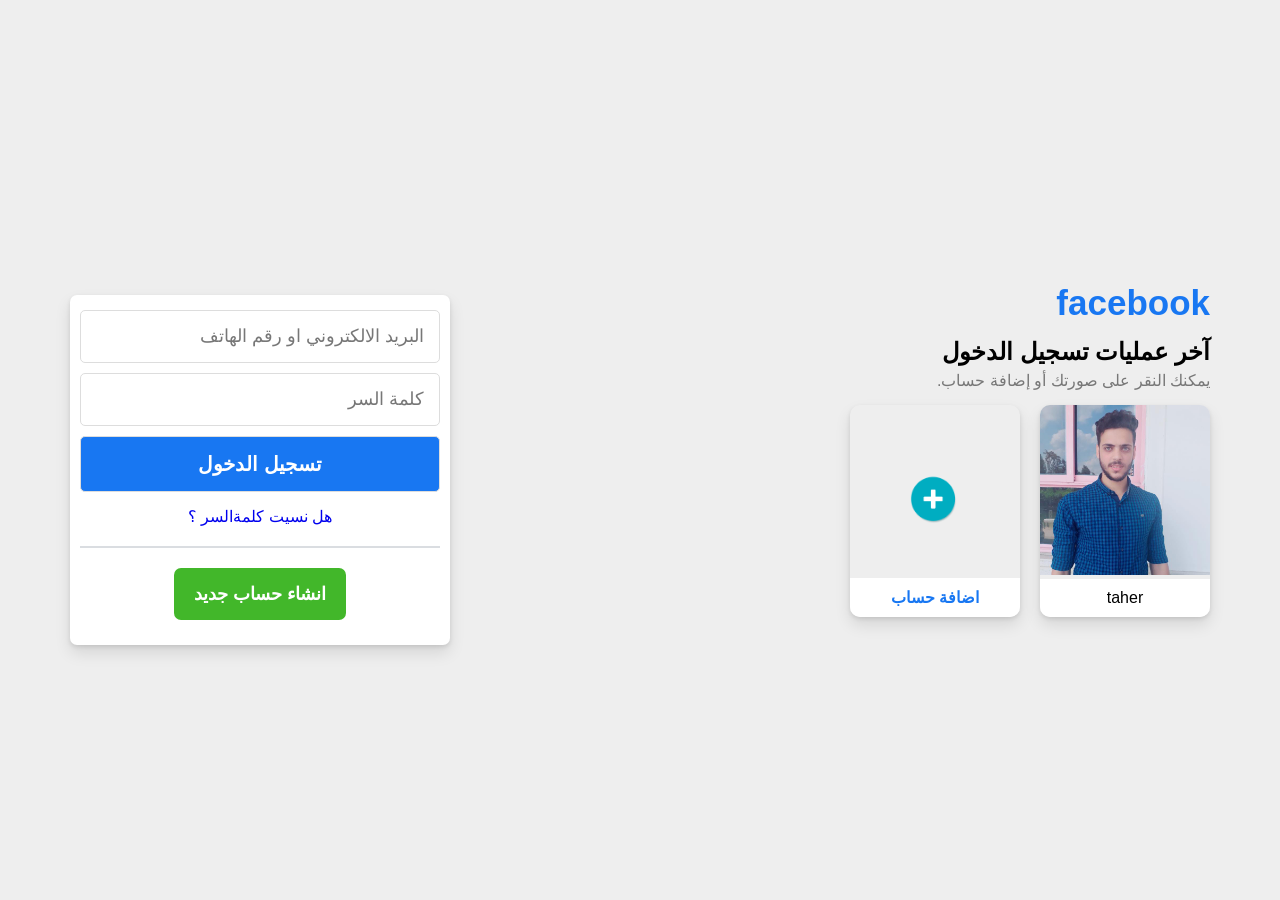
<file: index.html>
<!DOCTYPE html>
<html lang="en">
<head>
  <meta charset="UTF-8">
  <meta http-equiv="X-UA-Compatible" content="IE=edge">
  <meta name="viewport" content="width=device-width, initial-scale=1.0">
  <title>Login</title>
  <link rel="icon" href="https://static.xx.fbcdn.net/rsrc.php/yD/r/d4ZIVX-5C-b.ico">
  <link rel="stylesheet" href="https://cdnjs.cloudflare.com/ajax/libs/font-awesome/6.1.1/css/all.min.css" integrity="sha512-KfkfwYDsLkIlwQp6LFnl8zNdLGxu9YAA1QvwINks4PhcElQSvqcyVLLD9aMhXd13uQjoXtEKNosOWaZqXgel0g==" crossorigin="anonymous" referrerpolicy="no-referrer" />
  <link rel="stylesheet" href="css/login.css">
</head>
<body>
  <div class="container">
    <section class="content">
      <div class="info">
        <h1>facebook</h1>
        <div class="desc">
          <h2>آخر عمليات تسجيل الدخول</h2>
          <p>يمكنك النقر على صورتك أو إضافة حساب.</p>
        </div>
        <div class="persons">
          <div class="box">
            <img class="profile" src="images/pic2.jpg" alt="">
            <div class="title">
              taher
            </div>
          </div>
          <div class="box">
            <img class="plus" src="images/material-icon-2155448_960_720.webp" alt="">
            <div class="title add">
              <a class="" href="#">اضافة حساب</a>
            </div>
          </div>
        </div>
      </div>

      <section class="form-login">
      <form novalidate id="form" action="facebook.html">
        <div class="email-adderss">
          <input id="email" type="email" placeholder="البريد الالكتروني او رقم الهاتف">
        </div>
        <div class="pass">
          <input id="password" type="password" title="كلمه السر يجب ان تحتوي علي اكثر من 6 احرف" placeholder="كلمة السر">
          <label for="show"><i class="fa-solid fa-eye show-pass"></i></label>
          <input type="checkbox" id="show">
        </div>
        <input type="submit" value="تسجيل الدخول">
        <a href="#">هل نسيت كلمةالسر ؟</a>
        <hr>
        <a class="register" href="register.html">انشاء حساب جديد</a>
      </form>
    </section>
    </section>
    
  </div>
  <script src="js/login.js"></script>
</body>
</html>
</file>
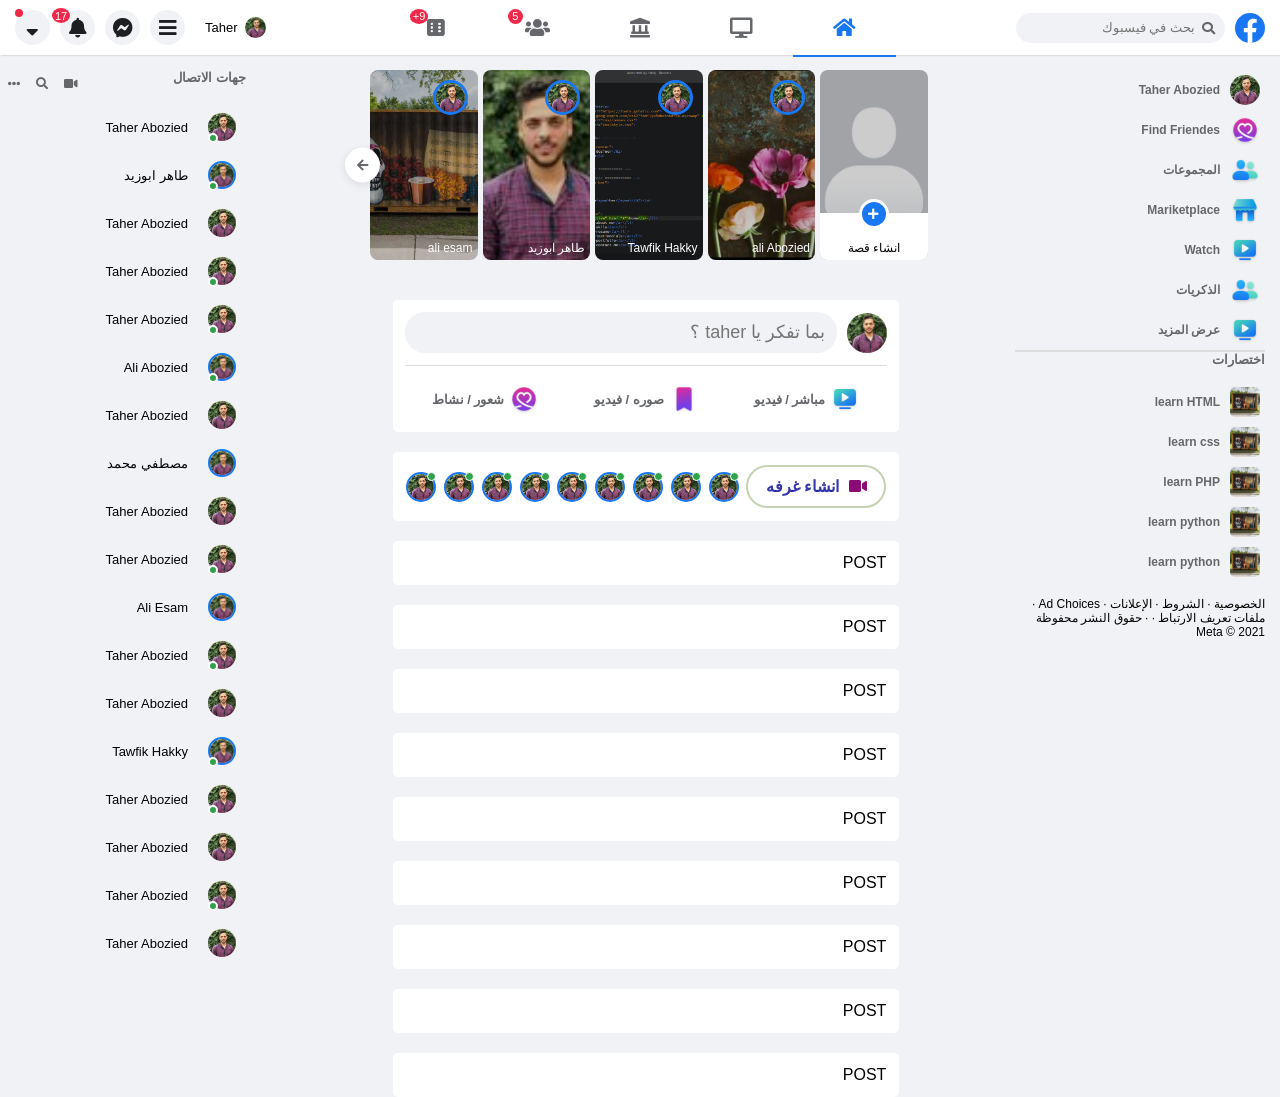
<file: facebook.html>
<!DOCTYPE html>
<html lang="ar">
  <head>
    <meta charset="UTF-8" />
    <meta http-equiv="X-UA-Compatible" content="IE=edge" />
    <meta name="viewport" content="width=device-width, initial-scale=1.0" />
    <title>Facebook</title>
  <link rel="icon" href="https://static.xx.fbcdn.net/rsrc.php/yD/r/d4ZIVX-5C-b.ico">
    <link rel="stylesheet" href="css/all.min.css" />
    <link rel="stylesheet" href="css/facebook.css" />
  </head>
  <body>
    <!-- ============ Start Navbar =========== -->
    <nav>
      <!-- navbar right -->
      <div class="navbar-right">
        <img src="images/logo.svg" alt="logo" />
        <div class="input">
          <input type="text" placeholder="بحث في فيسبوك" /><i
            class="fas fa-search"
          ></i>
        </div>
      </div>
      <!-- navbar center -->

      <div class="navbar-center">
        <ul class="icon-center">
          <li>
            <i class="active fas fa-home"></i>
            <span class="bottom">الصفحة الرئيسية</span>
          </li>
          <li>
            <i class="fas fa-desktop"></i><span class="bottom">wach</span>
          </li>
          <li>
            <i class="fas fa-landmark"></i>
            <span class="bottom">marketplace</span>
          </li>
          <li>
            <i class="fas fa-users"></i><span class="bottom">المجموعات</span>
            <span class="noti-top">5</span>
          </li>
          <li>
            <i class="fas fa-dice-six"></i><span class="bottom">الالعاب</span>
            <span class="noti-top">9+</span>
          </li>
        </ul>
      </div>
      <!-- navbar left -->
      
      <div class="navbar-left">
        <div class="profile">
          <img src="images/profile.jpg" alt="" />
          <span>Taher</span>
        </div>

        <ul class="icon-left">
          <li>
            <i class="fas fa-bars"></i><span class="bottom">القائمة</span>
          </li>
          <li>
            <i class="fab fa-facebook-messenger"></i>
            <span class="bottom">messenger</span>
          </li>
          <li>
            <i class="fas fa-bell"></i><span class="bottom">الاشعارات</span>
            <span class="top-left">17</span>
          </li>
          <li>
            <i class="fas fa-sort-down"></i><span class="bottom">الحساب</span>
            <span class="top-left dwon"></span>
          </li>
        </ul>
      </div>
    </nav>
    <!-- ============ End Navbar =========== -->
    <!-- =========== Start Layout ============ -->
    <section class="layout">
      <!-- =========== right ================= -->

      <div class="right">
        <div class="see-last">
          <a href="#"> <img src="images/profile.jpg" alt="">taher abozied</a>
          <a href="#"> <img src="images/icon1.png" alt="">find friendes</a>
          <a href="#"> <img src="images/icon2.png" alt="">المجموعات</a>
          <a href="#"> <img src="images/icon5.png" alt="">mariketplace</a>
          <a href="#"> <img src="images/icon6.png" alt="">watch</a>
          <a href="#"> <img src="images/icon2.png" alt="">الذكريات</a>
          <a href="#"> <img src="images/icon6.png" alt="">عرض المزيد</a>
        </div>
        <div class="short-cut">
          <div class="label">
            <h3>اختصارات</h3>
            <a href="#">تعديل</a>
          </div>
          <div class="short-cut-faut">
            <a href="#"><img src="./images/story2.jpg" alt=""> learn HTML</a>
            <a href="#"><img src="./images/story2.jpg" alt=""> learn css</a>
            <a href="#"><img src="./images/story2.jpg" alt=""> learn PHP</a>
            <a href="#"><img src="./images/story2.jpg" alt=""> learn python</a>
            <a href="#"><img src="./images/story2.jpg" alt=""> learn python</a>
          </div>
          <div class="foot">
            <p>الخصوصية  · الشروط  · الإعلانات  · Ad Choices   · ملفات تعريف الارتباط  ·   · حقوق النشر محفوظة Meta © 2021</p>
          </div>
        </div>
        
      </div>

      <!-- =========== center ================= -->

      <div class="center">
        <div class="story">
          <div class="row">
            <div class="story-item">
              <div class="content">
                <div class="creat">
                  <i class="fas fa-plus"></i>
                  انشاء قصة
                </div>
              </div>
              <img src="images/none.png" alt="" />
            </div>
            <div class="story-item">
              <div class="content">
                <img src="images/profile.jpg" />
                <span>ali Abozied</span>
              </div>
              <img src="images/stroy1.jpg" alt="" />
            </div>
            <div class="story-item">
              <div class="content">
                <img src="images/profile.jpg" />
                <span>Tawfik Hakky</span>
              </div>
              <img src="images/story3.PNG" alt="" />
            </div>
            <div class="story-item">
              <div class="content">
                <img src="images/profile.jpg" />
                <span>طاهر ابوزيد</span>
              </div>
              <img src="images/profile.jpg" alt="" />
            </div>
            <div class="story-item">
              <div class="content">
                <img src="images/profile.jpg" />
                <span>ali esam</span>
              </div>
              <img src="images/story2.jpg" alt="" />
            </div>
            <div class="story-item">
              <div class="content">
                <img src="images/profile.jpg" />
                <span>مصطفي محمد</span>
              </div>
              <img src="images/story.jpg" alt="" />
            </div>
         
            <div class="story-item">
              <div class="content">
                <img src="images/profile.jpg" />
                <span>Taher Abozied</span>
              </div>
              <img src="images/story.jpg" alt="" />
            </div>
          </div>
          <span class="arrow-left">
            <i class="fas fa-arrow-left"></i>
          </span>
        </div>
        <div class="main-content">
          <div class="area">
            <form>
              <img src="./images/profile.jpg" alt="">
                <input type="text" placeholder="بما تفكر يا taher ؟">
              </form>
              <div class="media">
                <a href="#"><img src="./images/icon6.png" alt="">مباشر / فيديو</a>
                <a href="#"><img src="./images/icon3.png" alt="">صوره / فيديو </a>
                <a href="#"><img src="./images/icon1.png" alt="">شعور / نشاط </a>
              </div>
          </div>
          <div class="creat-room">
            <div class="creat">
              <a href="#"><i class="fas fa-video"></i>انشاء غرفه</a>
            </div>
            <div class="avtar">
              <img src="./images/profile.jpg" alt="">
            </div>
            <div class="avtar">
              <img src="./images/profile.jpg" alt="">
            </div>
            <div class="avtar">
              <img src="./images/profile.jpg" alt="">
            </div>
            <div class="avtar">
              <img src="./images/profile.jpg" alt="">
            </div>
            <div class="avtar">
              <img src="./images/profile.jpg" alt="">
            </div>
            <div class="avtar">
              <img src="./images/profile.jpg" alt="">
            </div>
            <div class="avtar">
              <img src="./images/profile.jpg" alt="">
            </div>
            <div class="avtar">
              <img src="./images/profile.jpg" alt="">
            </div>
            <div class="avtar">
              <img src="./images/profile.jpg" alt="">
            </div>
          </div>
          <div class="creat-room">
            POST
          </div>
          <div class="creat-room">
            POST
          </div>
          <div class="creat-room">
            POST
          </div>
          <div class="creat-room">
            POST
          </div>
          <div class="creat-room">
            POST
          </div>
          <div class="creat-room">
            POST
          </div>
          <div class="creat-room">
            POST
          </div>
          <div class="creat-room">
            POST
          </div>
          <div class="creat-room">
            POST
          </div>
        </div>
      </div>

      <!-- =========== left ================= -->

      <div class="left">
        <div class="side-left">
          <!-- =============== row ===================== -->
          <ul class="profile-contact">
            <div class="row">
              <h5 class="contact-title">جهات الاتصال</h5>
              <div class="contact-icon">
                <div class="contact-us">
                  <i class="fas fa-video"></i>
                  <span class="name">غرفة جديد</span>
                </div>
                <div class="contact-us">
                  <i class="fas fa-search"></i>
                  <span class="name two">ابحث بأستخدام الاسام او المجموعة</span>
                </div>
                <div class="contact-us">
                  <i class="fas fa-ellipsis-h"></i>
                  <span class="name">خيارات</span>
                </div>
              </div>
            </div>
            <!-- ================== contact =============== -->

            <li class="active">
              <img src="images/profile.jpg" alt="" />taher Abozied
            </li>
            <li class="active">
              <img class="story" src="images/profile.jpg" alt="" />طاهر ابوزيد
            </li>
            <li><img src="images/profile.jpg" alt="" />taher Abozied</li>
            <li class="active">
              <img src="images/profile.jpg" alt="" />taher Abozied
            </li>
            <li class="active">
              <img src="images/profile.jpg" alt="" />taher Abozied
            </li>
            <li class="active">
              <img class="story" src="images/profile.jpg" alt="" />ali Abozied
            </li>
            <li><img src="images/profile.jpg" alt="" />taher Abozied</li>
            <li>
              <img class="story" src="images/profile.jpg" alt="" />مصطفي محمد
            </li>
            <li><img src="images/profile.jpg" alt="" />taher Abozied</li>
            <li class="active">
              <img src="images/profile.jpg" alt="" />taher Abozied
            </li>
            <li>
              <img class="story" src="images/profile.jpg" alt="" />ali esam
            </li>
            <li class="active">
              <img src="images/profile.jpg" alt="" />taher Abozied
            </li>
            <li><img src="images/profile.jpg" alt="" />taher Abozied</li>
            <li class="active">
              <img class="story" src="images/profile.jpg" alt="" />tawfik hakky
            </li>
            <li class="active">
              <img src="images/profile.jpg" alt="" />taher Abozied
            </li>
            <li><img src="images/profile.jpg" alt="" />taher Abozied</li>
            <li class="active">
              <img src="images/profile.jpg" alt="" />taher Abozied
            </li>
            <li><img src="images/profile.jpg" alt="" />taher Abozied</li>
            <li><img src="images/profile.jpg" alt="" />taher Abozied</li>
            <li class="active">
              <img src="images/profile.jpg" alt="" />taher Abozied
            </li>
            <li><img src="images/profile.jpg" alt="" />taher Abozied</li>
            <li><img src="images/profile.jpg" alt="" />taher Abozied</li>
            <li class="active">
              <img src="images/profile.jpg" alt="" />taher Abozied
            </li>
            <li><img src="images/profile.jpg" alt="" />taher Abozied</li>
            <li><img src="images/profile.jpg" alt="" />taher Abozied</li>
            <li><img src="images/profile.jpg" alt="" />taher Abozied</li>
            <li class="active">
              <img src="images/profile.jpg" alt="" />taher Abozied
            </li>
            <li class="active">
              <img src="images/profile.jpg" alt="" />taher Abozied
            </li>
            <li class="active">
              <img src="images/profile.jpg" alt="" />taher Abozied
            </li>
            <li><img src="images/profile.jpg" alt="" />taher Abozied</li>
            <li><img src="images/profile.jpg" alt="" />taher Abozied</li>
            <li class="active">
              <img src="images/profile.jpg" alt="" />taher Abozied
            </li>
            <li class="active">
              <img src="images/profile.jpg" alt="" />taher Abozied
            </li>
            <li><img src="images/profile.jpg" alt="" />taher Abozied</li>
            <li class="active">
              <img src="images/profile.jpg" alt="" />taher Abozied
            </li>
            <li><img src="images/profile.jpg" alt="" />taher Abozied</li>
            <li><img src="images/profile.jpg" alt="" />taher Abozied</li>
            <li><img src="images/profile.jpg" alt="" />taher Abozied</li>
            <li><img src="images/profile.jpg" alt="" />taher Abozied</li>
            <li class="active">
              <img src="images/profile.jpg" alt="" />taher Abozied
            </li>
            <li class="active">
              <img src="images/profile.jpg" alt="" />taher Abozied
            </li>
            <li class="active">
              <img src="images/profile.jpg" alt="" />taher Abozied
            </li>
            <li><img src="images/profile.jpg" alt="" />taher Abozied</li>
            <li><img src="images/profile.jpg" alt="" />taher Abozied</li>
            <li class="active">
              <img src="images/profile.jpg" alt="" />taher Abozied
            </li>
            <li class="active">
              <img src="images/profile.jpg" alt="" />taher Abozied
            </li>
            <li><img src="images/profile.jpg" alt="" />taher Abozied</li>
            <li class="active">
              <img src="images/profile.jpg" alt="" />taher Abozied
            </li>
            <li><img src="images/profile.jpg" alt="" />taher Abozied</li>
            <li><img src="images/profile.jpg" alt="" />taher Abozied</li>
            <li><img src="images/profile.jpg" alt="" />taher Abozied</li>
            <li><img src="images/profile.jpg" alt="" />taher Abozied</li>
            <li class="active">
              <img src="images/profile.jpg" alt="" />taher Abozied
            </li>
            <li class="active">
              <img src="images/profile.jpg" alt="" />taher Abozied
            </li>
            <li class="active">
              <img src="images/profile.jpg" alt="" />taher Abozied
            </li>
            <li><img src="images/profile.jpg" alt="" />taher Abozied</li>
            <li><img src="images/profile.jpg" alt="" />taher Abozied</li>
            <li class="active">
              <img src="images/profile.jpg" alt="" />taher Abozied
            </li>
            <li class="active">
              <img src="images/profile.jpg" alt="" />taher Abozied
            </li>
            <li><img src="images/profile.jpg" alt="" />taher Abozied</li>
            <li class="active">
              <img src="images/profile.jpg" alt="" />taher Abozied
            </li>
            <li><img src="images/profile.jpg" alt="" />taher Abozied</li>
            <li><img src="images/profile.jpg" alt="" />taher Abozied</li>
          </ul>
        </div>
      </div>
    </section>
    <!-- =========== End Layout ============ -->
  </body>
</html>
</file>
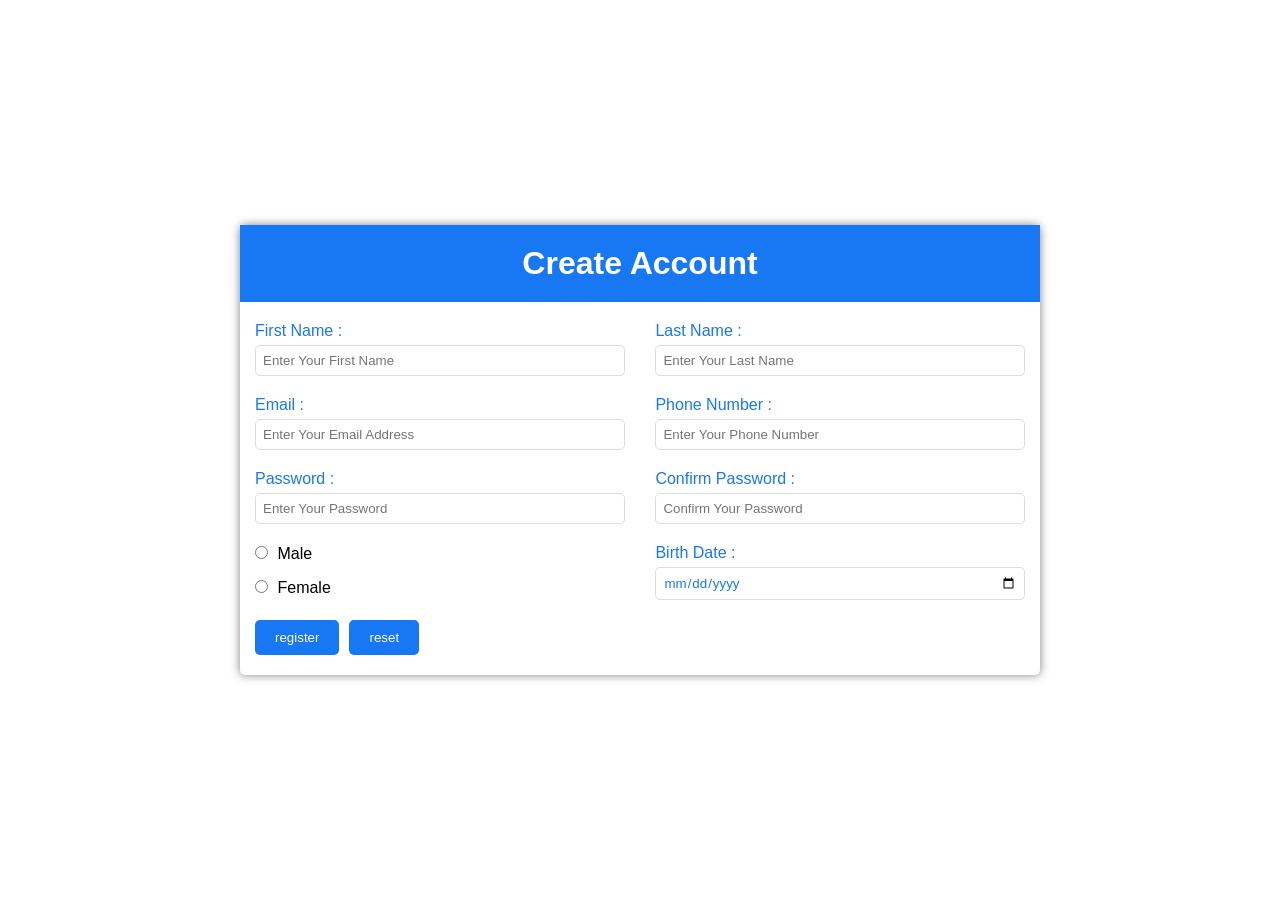
<file: register.html>
<!DOCTYPE html>
<html lang="en">

<head>
  <meta charset="UTF-8">
  <meta http-equiv="X-UA-Compatible" content="IE=edge">
  <meta name="viewport" content="width=device-width, initial-scale=1.0">
 
  <link rel="icon" href="https://static.xx.fbcdn.net/rsrc.php/yD/r/d4ZIVX-5C-b.ico">
  <title>resister</title>
  <link rel="stylesheet" href="https://cdnjs.cloudflare.com/ajax/libs/font-awesome/6.1.1/css/all.min.css"
    integrity="sha512-KfkfwYDsLkIlwQp6LFnl8zNdLGxu9YAA1QvwINks4PhcElQSvqcyVLLD9aMhXd13uQjoXtEKNosOWaZqXgel0g=="
    crossorigin="anonymous" referrerpolicy="no-referrer" />
  <link rel="stylesheet" href="css/register.css">
</head>

<body>
  <div class="container">
    <div class="heading">
      <h1>Create Account</h1>
    </div>
    <form novalidate  action="index.html" id="form">
      <div class="row">
        <div class="">
          <label class="first-name" for="firstName">First Name :</label>
          <input type="text" id="firstName" placeholder="Enter Your First Name">
        </div>
        <div class="">
          <label class="last-name" for="lastName">Last Name :</label>
          <input type="text" id="lastName" placeholder="Enter Your Last Name">
        </div>
      </div>
      <div class="row">
        <div class="">
          <label class="mail" for="email">Email :</label>
          <input type="email" id="email" placeholder="Enter Your Email Address">
        </div>
        <div class="">
          <label class="phone" for="phone">Phone Number :</label>
          <input type="text" id="phone" placeholder="Enter Your Phone Number" title="Please type 11 numbers">
        </div>
      </div>
      <div class="row">
        <div class="">
          <label class="pass" for="password">Password :</label>
          <input type="password" id="password" placeholder="Enter Your Password" title="The password must not be less than 6 characters">
        </div>
        <div class="confirm">
          <label class="conf-pass" for="confPass">Confirm Password :</label>
          <input type="password" id="confPass" placeholder="Confirm Your Password" title="Retype the serial number">
        </div>
      </div>
      <div class="row">
        <div class="radio-box">
          <div class="male">
            <input type="radio" name="gender" id="male">
            <label class="gender-label" for="male">Male</label>
          </div>
          <div class="female">
            <input type="radio" name="gender" id="female">
            <label class="gender-label" for="female">Female</label>
          </div>
          <span style="margin-bottom: 5px;" class="alert"></span>
        </div>
        <div class="date">
          <label id="liDate" for="date">Birth Date :</label>
          <input type="date" id="date">
        </div>
      </div>
      <div class="btns">
        <input type="submit" value="register">
        <input id="reset" type="reset" value="reset">
      </div>
    </form>
  </div>
  <script src="js/register.js"></script>
</body>

</html>
</file>
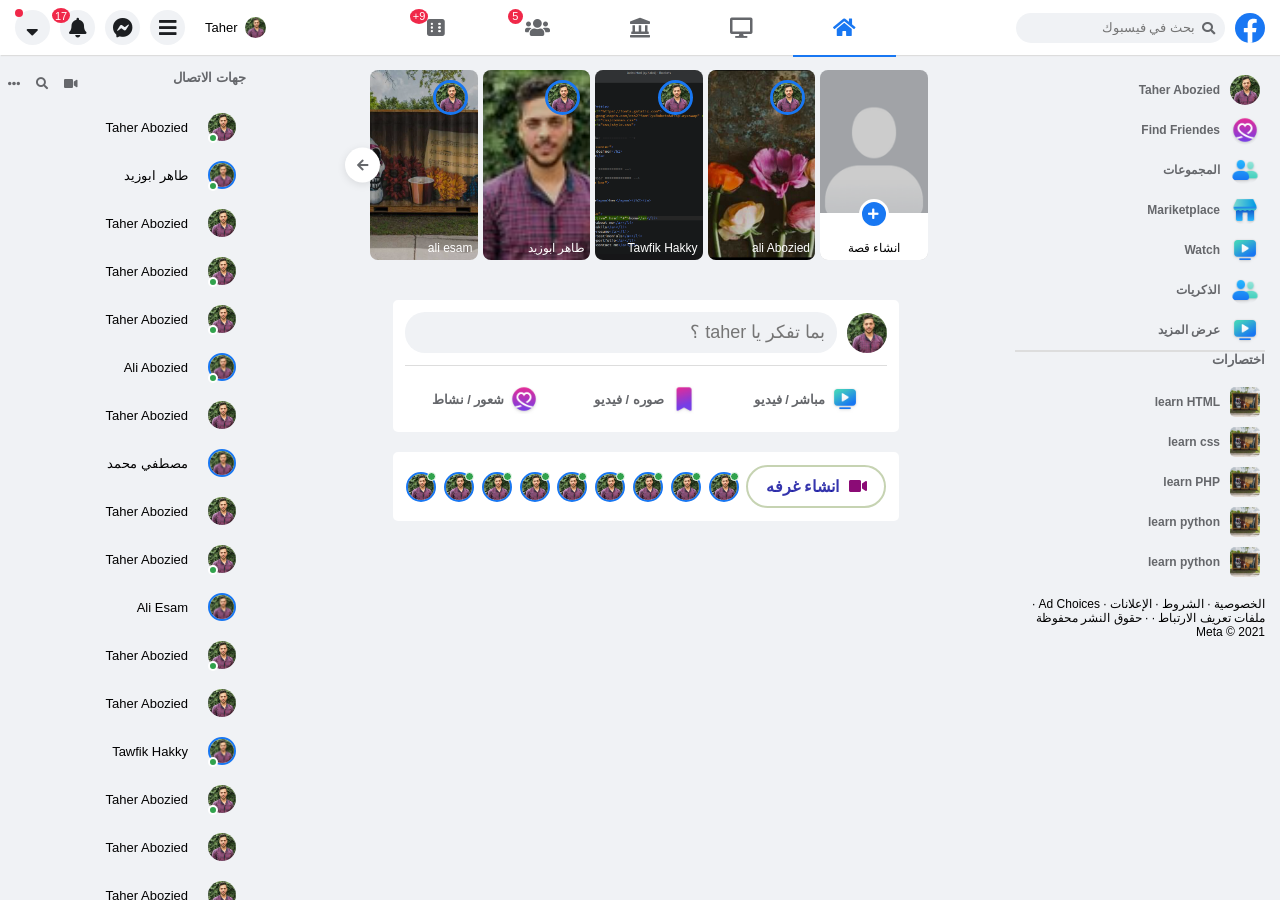
<file: facebook template/face.html>
<!DOCTYPE html>
<html lang="Ar">
  <head>
    <meta charset="UTF-8" />
    <meta http-equiv="X-UA-Compatible" content="IE=edge" />
    <meta name="viewport" content="width=device-width, initial-scale=1.0" />
    <title>Facebook</title>
  <link rel="icon" href="https://static.xx.fbcdn.net/rsrc.php/yD/r/d4ZIVX-5C-b.ico">
    <link rel="stylesheet" href="css/all.min.css" />
    <link rel="stylesheet" href="css/style.css" />
  </head>
  <body>
    <!-- ============ Start Navbar =========== -->
    <nav>
      <!-- navbar right -->
      <div class="navbar-right">
        <img src="images/logo.svg" alt="LOGO" />
        <div class="input">
          <input type="text" placeholder="بحث في فيسبوك" /><i
            class="fas fa-search"
          ></i>
        </div>
      </div>
      <!-- navbar center -->

      <div class="navbar-center">
        <ul class="icon-center">
          <li>
            <i class="active fas fa-home"></i>
            <span class="bottom">الصفحة الرئيسية</span>
          </li>
          <li>
            <i class="fas fa-desktop"></i><span class="bottom">wach</span>
          </li>
          <li>
            <i class="fas fa-landmark"></i>
            <span class="bottom">marketplace</span>
          </li>
          <li>
            <i class="fas fa-users"></i><span class="bottom">المجموعات</span>
            <span class="noti-top">5</span>
          </li>
          <li>
            <i class="fas fa-dice-six"></i><span class="bottom">الالعاب</span>
            <span class="noti-top">9+</span>
          </li>
        </ul>
      </div>
      <!-- navbar left -->
      
      <div class="navbar-left">
        <div class="profile">
          <img src="images/profile.jpg" alt="" />
          <span>Taher</span>
        </div>

        <ul class="icon-left">
          <li>
            <i class="fas fa-bars"></i><span class="bottom">القائمة</span>
          </li>
          <li>
            <i class="fab fa-facebook-messenger"></i>
            <span class="bottom">messenger</span>
          </li>
          <li>
            <i class="fas fa-bell"></i><span class="bottom">الاشعارات</span>
            <span class="top-left">17</span>
          </li>
          <li>
            <i class="fas fa-sort-down"></i><span class="bottom">الحساب</span>
            <span class="top-left dwon"></span>
          </li>
        </ul>
      </div>
    </nav>
    <!-- ============ End Navbar =========== -->
    <!-- =========== Start Layout ============ -->
    <section class="layout">
      <!-- =========== right ================= -->

      <div class="right">
        <div class="see-last">
          <a href="#"> <img src="images/profile.jpg" alt="">taher abozied</a>
          <a href="#"> <img src="images/icon1.png" alt="">find friendes</a>
          <a href="#"> <img src="images/icon2.png" alt="">المجموعات</a>
          <a href="#"> <img src="images/icon5.png" alt="">mariketplace</a>
          <a href="#"> <img src="images/icon6.png" alt="">watch</a>
          <a href="#"> <img src="images/icon2.png" alt="">الذكريات</a>
          <a href="#"> <img src="images/icon6.png" alt="">عرض المزيد</a>
        </div>
        <div class="short-cut">
          <div class="label">
            <h3>اختصارات</h3>
            <a href="#">تعديل</a>
          </div>
          <div class="short-cut-faut">
            <a href="#"><img src="./images/story2.jpg" alt=""> learn HTML</a>
            <a href="#"><img src="./images/story2.jpg" alt=""> learn css</a>
            <a href="#"><img src="./images/story2.jpg" alt=""> learn PHP</a>
            <a href="#"><img src="./images/story2.jpg" alt=""> learn python</a>
            <a href="#"><img src="./images/story2.jpg" alt=""> learn python</a>
          </div>
          <div class="foot">
            <p>الخصوصية  · الشروط  · الإعلانات  · Ad Choices   · ملفات تعريف الارتباط  ·   · حقوق النشر محفوظة Meta © 2021</p>
          </div>
        </div>
        
      </div>

      <!-- =========== center ================= -->

      <div class="center">
        <div class="story">
          <div class="row">
            <div class="story-item">
              <div class="content">
                <div class="creat">
                  <i class="fas fa-plus"></i>
                  انشاء قصة
                </div>
              </div>
              <img src="images/none.png" alt="" />
            </div>
            <div class="story-item">
              <div class="content">
                <img src="images/profile.jpg" />
                <span>ali Abozied</span>
              </div>
              <img src="images/stroy1.jpg" alt="" />
            </div>
            <div class="story-item">
              <div class="content">
                <img src="images/profile.jpg" />
                <span>Tawfik Hakky</span>
              </div>
              <img src="images/story3.PNG" alt="" />
            </div>
            <div class="story-item">
              <div class="content">
                <img src="images/profile.jpg" />
                <span>طاهر ابوزيد</span>
              </div>
              <img src="images/profile.jpg" alt="" />
            </div>
            <div class="story-item">
              <div class="content">
                <img src="images/profile.jpg" />
                <span>ali esam</span>
              </div>
              <img src="images/story2.jpg" alt="" />
            </div>
            <div class="story-item">
              <div class="content">
                <img src="images/profile.jpg" />
                <span>مصطفي محمد</span>
              </div>
              <img src="images/story.jpg" alt="" />
            </div>
         
            <div class="story-item">
              <div class="content">
                <img src="images/profile.jpg" />
                <span>Taher Abozied</span>
              </div>
              <img src="images/story.jpg" alt="" />
            </div>
          </div>
          <span class="arrow-left">
            <i class="fas fa-arrow-left"></i>
          </span>
        </div>
        <div class="main-content">
          <div class="area">
            <form>
              <img src="./images/profile.jpg" alt="">
                <input type="text" placeholder="بما تفكر يا taher ؟">
              </form>
              <div class="media">
                <a href="#"><img src="./images/icon6.png" alt="">مباشر / فيديو</a>
                <a href="#"><img src="./images/icon3.png" alt="">صوره / فيديو </a>
                <a href="#"><img src="./images/icon1.png" alt="">شعور / نشاط </a>
              </div>
          </div>
          <div class="creat-room">
            <div class="creat">
              <a href="#"><i class="fas fa-video"></i>انشاء غرفه</a>
            </div>
            <div class="avtar">
              <img src="./images/profile.jpg" alt="">
            </div>
            <div class="avtar">
              <img src="./images/profile.jpg" alt="">
            </div>
            <div class="avtar">
              <img src="./images/profile.jpg" alt="">
            </div>
            <div class="avtar">
              <img src="./images/profile.jpg" alt="">
            </div>
            <div class="avtar">
              <img src="./images/profile.jpg" alt="">
            </div>
            <div class="avtar">
              <img src="./images/profile.jpg" alt="">
            </div>
            <div class="avtar">
              <img src="./images/profile.jpg" alt="">
            </div>
            <div class="avtar">
              <img src="./images/profile.jpg" alt="">
            </div>
            <div class="avtar">
              <img src="./images/profile.jpg" alt="">
            </div>
          </div>
        </div>
      </div>

      <!-- =========== left ================= -->

      <div class="left">
        <div class="side-left">
          <!-- =============== row ===================== -->
          <ul class="profile-contact">
            <div class="row">
              <h5 class="contact-title">جهات الاتصال</h5>
              <div class="contact-icon">
                <div class="contact-us">
                  <i class="fas fa-video"></i>
                  <span class="name">غرفة جديد</span>
                </div>
                <div class="contact-us">
                  <i class="fas fa-search"></i>
                  <span class="name two">ابحث بأستخدام الاسام او المجموعة</span>
                </div>
                <div class="contact-us">
                  <i class="fas fa-ellipsis-h"></i>
                  <span class="name">خيارات</span>
                </div>
              </div>
            </div>
            <!-- ================== contact =============== -->

            <li class="active">
              <img src="images/profile.jpg" alt="" />taher Abozied
            </li>
            <li class="active">
              <img class="story" src="images/profile.jpg" alt="" />طاهر ابوزيد
            </li>
            <li><img src="images/profile.jpg" alt="" />taher Abozied</li>
            <li class="active">
              <img src="images/profile.jpg" alt="" />taher Abozied
            </li>
            <li class="active">
              <img src="images/profile.jpg" alt="" />taher Abozied
            </li>
            <li class="active">
              <img class="story" src="images/profile.jpg" alt="" />ali Abozied
            </li>
            <li><img src="images/profile.jpg" alt="" />taher Abozied</li>
            <li>
              <img class="story" src="images/profile.jpg" alt="" />مصطفي محمد
            </li>
            <li><img src="images/profile.jpg" alt="" />taher Abozied</li>
            <li class="active">
              <img src="images/profile.jpg" alt="" />taher Abozied
            </li>
            <li>
              <img class="story" src="images/profile.jpg" alt="" />ali esam
            </li>
            <li class="active">
              <img src="images/profile.jpg" alt="" />taher Abozied
            </li>
            <li><img src="images/profile.jpg" alt="" />taher Abozied</li>
            <li class="active">
              <img class="story" src="images/profile.jpg" alt="" />tawfik hakky
            </li>
            <li class="active">
              <img src="images/profile.jpg" alt="" />taher Abozied
            </li>
            <li><img src="images/profile.jpg" alt="" />taher Abozied</li>
            <li class="active">
              <img src="images/profile.jpg" alt="" />taher Abozied
            </li>
            <li><img src="images/profile.jpg" alt="" />taher Abozied</li>
            <li><img src="images/profile.jpg" alt="" />taher Abozied</li>
            <li class="active">
              <img src="images/profile.jpg" alt="" />taher Abozied
            </li>
            <li><img src="images/profile.jpg" alt="" />taher Abozied</li>
            <li><img src="images/profile.jpg" alt="" />taher Abozied</li>
            <li class="active">
              <img src="images/profile.jpg" alt="" />taher Abozied
            </li>
            <li><img src="images/profile.jpg" alt="" />taher Abozied</li>
            <li><img src="images/profile.jpg" alt="" />taher Abozied</li>
            <li><img src="images/profile.jpg" alt="" />taher Abozied</li>
            <li class="active">
              <img src="images/profile.jpg" alt="" />taher Abozied
            </li>
            <li class="active">
              <img src="images/profile.jpg" alt="" />taher Abozied
            </li>
            <li class="active">
              <img src="images/profile.jpg" alt="" />taher Abozied
            </li>
            <li><img src="images/profile.jpg" alt="" />taher Abozied</li>
            <li><img src="images/profile.jpg" alt="" />taher Abozied</li>
            <li class="active">
              <img src="images/profile.jpg" alt="" />taher Abozied
            </li>
            <li class="active">
              <img src="images/profile.jpg" alt="" />taher Abozied
            </li>
            <li><img src="images/profile.jpg" alt="" />taher Abozied</li>
            <li class="active">
              <img src="images/profile.jpg" alt="" />taher Abozied
            </li>
            <li><img src="images/profile.jpg" alt="" />taher Abozied</li>
            <li><img src="images/profile.jpg" alt="" />taher Abozied</li>
            <li><img src="images/profile.jpg" alt="" />taher Abozied</li>
            <li><img src="images/profile.jpg" alt="" />taher Abozied</li>
            <li class="active">
              <img src="images/profile.jpg" alt="" />taher Abozied
            </li>
            <li class="active">
              <img src="images/profile.jpg" alt="" />taher Abozied
            </li>
            <li class="active">
              <img src="images/profile.jpg" alt="" />taher Abozied
            </li>
            <li><img src="images/profile.jpg" alt="" />taher Abozied</li>
            <li><img src="images/profile.jpg" alt="" />taher Abozied</li>
            <li class="active">
              <img src="images/profile.jpg" alt="" />taher Abozied
            </li>
            <li class="active">
              <img src="images/profile.jpg" alt="" />taher Abozied
            </li>
            <li><img src="images/profile.jpg" alt="" />taher Abozied</li>
            <li class="active">
              <img src="images/profile.jpg" alt="" />taher Abozied
            </li>
            <li><img src="images/profile.jpg" alt="" />taher Abozied</li>
            <li><img src="images/profile.jpg" alt="" />taher Abozied</li>
            <li><img src="images/profile.jpg" alt="" />taher Abozied</li>
            <li><img src="images/profile.jpg" alt="" />taher Abozied</li>
            <li class="active">
              <img src="images/profile.jpg" alt="" />taher Abozied
            </li>
            <li class="active">
              <img src="images/profile.jpg" alt="" />taher Abozied
            </li>
            <li class="active">
              <img src="images/profile.jpg" alt="" />taher Abozied
            </li>
            <li><img src="images/profile.jpg" alt="" />taher Abozied</li>
            <li><img src="images/profile.jpg" alt="" />taher Abozied</li>
            <li class="active">
              <img src="images/profile.jpg" alt="" />taher Abozied
            </li>
            <li class="active">
              <img src="images/profile.jpg" alt="" />taher Abozied
            </li>
            <li><img src="images/profile.jpg" alt="" />taher Abozied</li>
            <li class="active">
              <img src="images/profile.jpg" alt="" />taher Abozied
            </li>
            <li><img src="images/profile.jpg" alt="" />taher Abozied</li>
            <li><img src="images/profile.jpg" alt="" />taher Abozied</li>
          </ul>
        </div>
      </div>
    </section>
    <!-- =========== End Layout ============ -->
  </body>
</html>
</file>
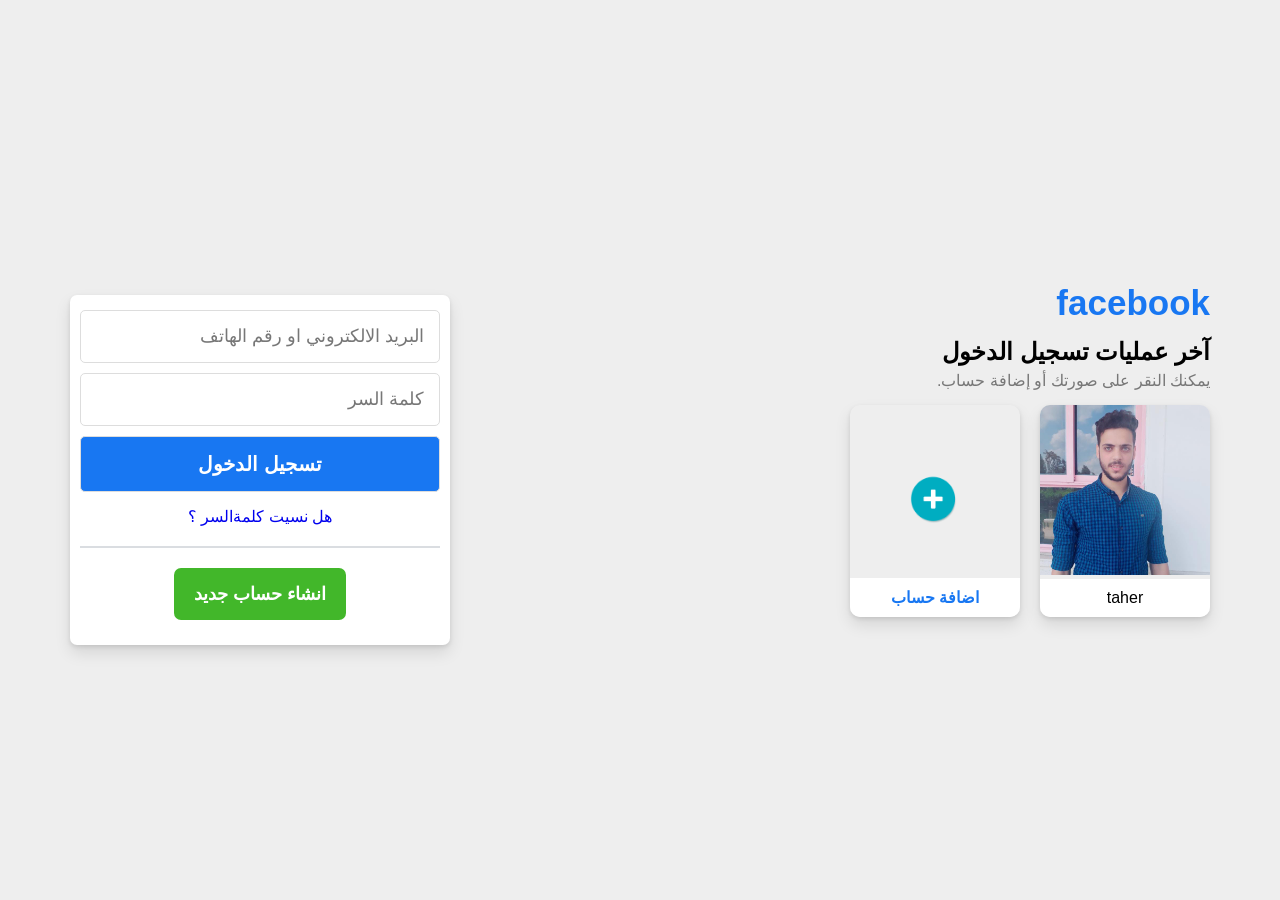
<file: forms/login.html>
<!DOCTYPE html>
<html lang="en">
<head>
  <meta charset="UTF-8">
  <meta http-equiv="X-UA-Compatible" content="IE=edge">
  <meta name="viewport" content="width=device-width, initial-scale=1.0">
  <title>Login</title>
  <link rel="icon" href="https://static.xx.fbcdn.net/rsrc.php/yD/r/d4ZIVX-5C-b.ico">
  <link rel="stylesheet" href="https://cdnjs.cloudflare.com/ajax/libs/font-awesome/6.1.1/css/all.min.css" integrity="sha512-KfkfwYDsLkIlwQp6LFnl8zNdLGxu9YAA1QvwINks4PhcElQSvqcyVLLD9aMhXd13uQjoXtEKNosOWaZqXgel0g==" crossorigin="anonymous" referrerpolicy="no-referrer" />
  <link rel="stylesheet" href="css/login.css">
</head>
<body>
  <div class="container">
    <section class="content">
      <div class="info">
        <h1>facebook</h1>
        <div class="desc">
          <h2>آخر عمليات تسجيل الدخول</h2>
          <p>يمكنك النقر على صورتك أو إضافة حساب.</p>
        </div>
        <div class="persons">
          <div class="box">
            <img class="profile" src="image/pic2.jpg" alt="">
            <div class="title">
              taher
            </div>
          </div>
          <div class="box">
            <img class="plus" src="image/material-icon-2155448_960_720.webp" alt="">
            <div class="title add">
              <a class="" href="#">اضافة حساب</a>
            </div>
          </div>
        </div>
      </div>

      <section class="form-login">
      <form novalidate id="form" action="../facebook template/face.html">
        <div class="email-adderss">
          <input id="email" type="email" placeholder="البريد الالكتروني او رقم الهاتف">
        </div>
        <div class="pass">
          <input id="password" type="password" title="كلمه السر يجب ان تحتوي علي اكثر من 6 احرف" placeholder="كلمة السر">
          <label for="show"><i class="fa-solid fa-eye show-pass"></i></label>
          <input type="checkbox" id="show">
        </div>
        <input type="submit" value="تسجيل الدخول">
        <a href="#">هل نسيت كلمةالسر ؟</a>
        <hr>
        <a class="register" href="register.html">انشاء حساب جديد</a>
      </form>
    </section>
    </section>
    
  </div>
  <script src="js/login.js"></script>
</body>
</html>
</file>
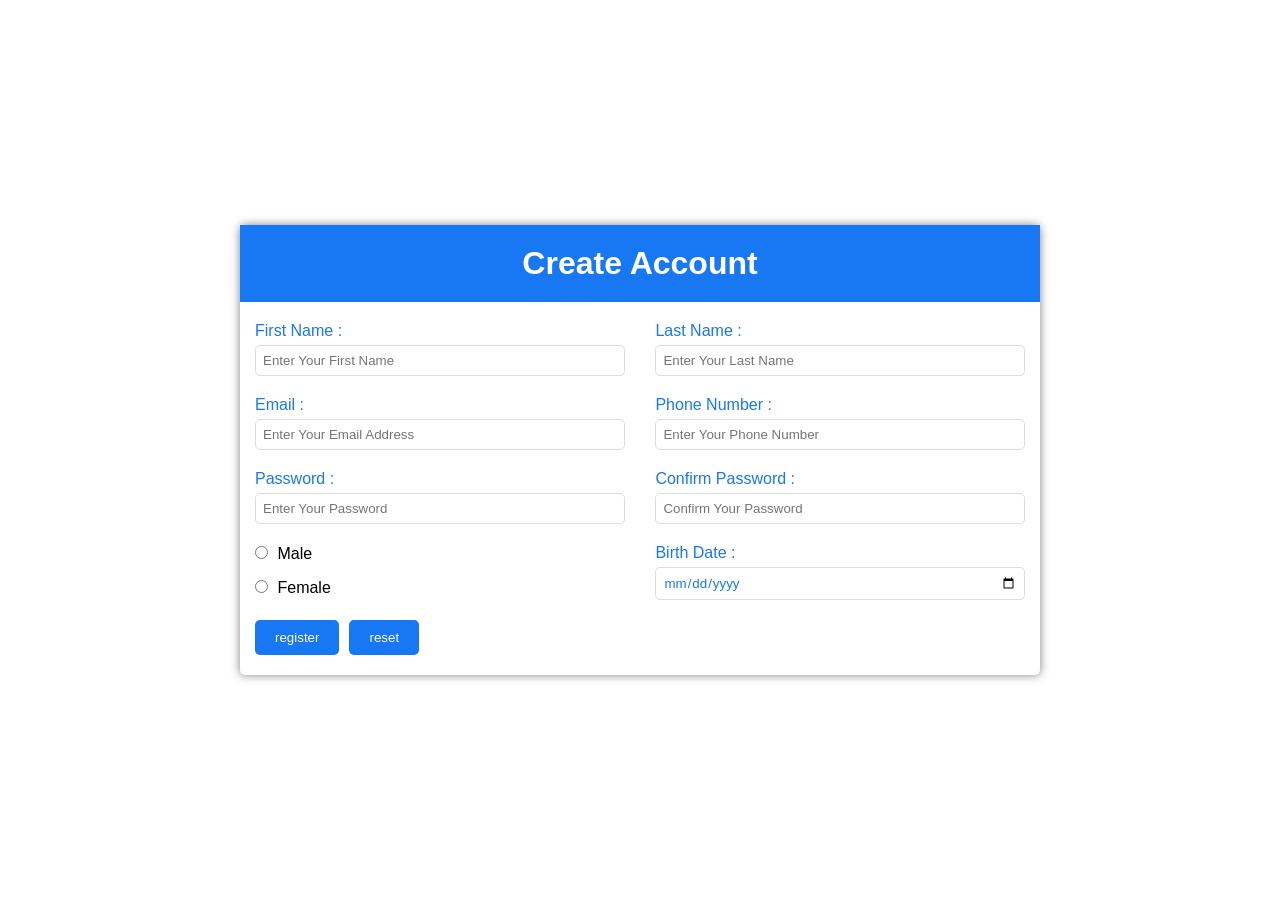
<file: forms/register.html>
<!DOCTYPE html>
<html lang="en">

<head>
  <meta charset="UTF-8">
  <meta http-equiv="X-UA-Compatible" content="IE=edge">
  <meta name="viewport" content="width=device-width, initial-scale=1.0">
 
  <link rel="icon" href="https://static.xx.fbcdn.net/rsrc.php/yD/r/d4ZIVX-5C-b.ico">
  <title>resister</title>
  <link rel="stylesheet" href="https://cdnjs.cloudflare.com/ajax/libs/font-awesome/6.1.1/css/all.min.css"
    integrity="sha512-KfkfwYDsLkIlwQp6LFnl8zNdLGxu9YAA1QvwINks4PhcElQSvqcyVLLD9aMhXd13uQjoXtEKNosOWaZqXgel0g=="
    crossorigin="anonymous" referrerpolicy="no-referrer" />
  <link rel="stylesheet" href="css/register.css">
</head>

<body>
  <div class="container">
    <div class="heading">
      <h1>Create Account</h1>
    </div>
    <form novalidate method="post" action="login.html" id="form">
      <div class="row">
        <div class="">
          <label class="first-name" for="firstName">First Name :</label>
          <input type="text" id="firstName" placeholder="Enter Your First Name">
        </div>
        <div class="">
          <label class="last-name" for="lastName">Last Name :</label>
          <input type="text" id="lastName" placeholder="Enter Your Last Name">
        </div>
      </div>
      <div class="row">
        <div class="">
          <label class="mail" for="email">Email :</label>
          <input type="email" id="email" placeholder="Enter Your Email Address">
        </div>
        <div class="">
          <label class="phone" for="phone">Phone Number :</label>
          <input type="text" id="phone" placeholder="Enter Your Phone Number" title="Please type 11 numbers">
        </div>
      </div>
      <div class="row">
        <div class="">
          <label class="pass" for="password">Password :</label>
          <input type="password" id="password" placeholder="Enter Your Password" title="The password must not be less than 6 characters">
        </div>
        <div class="confirm">
          <label class="conf-pass" for="confPass">Confirm Password :</label>
          <input type="password" id="confPass" placeholder="Confirm Your Password" title="Retype the serial number">
        </div>
      </div>
      <div class="row">
        <div class="radio-box">
          <div class="male">
            <input type="radio" name="gender" id="male">
            <label class="gender-label" for="male">Male</label>
          </div>
          <div class="female">
            <input type="radio" name="gender" id="female">
            <label class="gender-label" for="female">Female</label>
          </div>
          <span style="margin-bottom: 5px;" class="alert"></span>
        </div>
        <div class="date">
          <label id="liDate" for="date">Birth Date :</label>
          <input type="date" id="date">
        </div>
      </div>
      <div class="btns">
        <input type="submit" value="register">
        <input id="reset" type="reset" value="reset">
      </div>
    </form>
  </div>
  <script src="js/register.js"></script>
</body>

</html>
</file>
<file: css/login.css>
/* strat rule */

* {
  box-sizing: border-box;
  margin: 0;
  padding: 0;
  outline: none;
}

body {
  background-color: #eee;
  direction: rtl;
  height: 100vh;
  display: grid;
  align-content: center;
  font-family: arial;
}

/* ============= Start Container ============== */
.container {
  margin: auto;
  padding: 0 15px;
}
@media (min-width: 768px) {
  .container {
    width: 750px;
  }
}
@media (min-width: 992px) {
  .container {
    width: 970px;
  }
}
@media (min-width: 1200px) {
  .container {
    width: 1170px;
  }
}
/* ============= End Container ============== */

.content {
  display: flex;
  justify-content: space-between;
  align-items: center;
  flex-wrap: wrap;
}

.content .info,
.content .form-login {
  min-width: 380px;
 max-width: 100%;
}

.content .info h1 {
  font-size: 35px;
  font-weight: bold;
  color: #1877f2;
}

.content .desc {
  margin: 15px 0;
}
.content .desc h2 {
  margin-bottom: 5px;
}
.content .desc p {
  color: #777;
}
.content .persons {
  display: flex;
  gap: 20px;
}
.content .persons .box {
  width: 170px;
  text-align: center;
  overflow: hidden;
  border-radius: 10px;
  position: relative;
  box-shadow: 0 2px 4px rgb(0 0 0 / 10%), 0 8px 16px rgb(0 0 0 / 10%);
  transition: 0.3s;
  cursor: pointer;
}
.content .persons .box:hover {
  box-shadow: 5px 8px 4px rgb(0 0 0 / 10%), 5px 10px 20px rgb(0 0 0 / 10%);
}
.content .add {
  position: absolute;
  bottom: 0px;
  left: 50%;
  transform: translateX(-50%);
}
.content .plus {
  position: absolute;
  top: 45%;
  left: 50%;
  transform: translate(-50%, -50%);
  width: 100px;
}
.content .persons .profile {
  width: 100%;
}
.content .persons .title {
  width: 100%;
  padding: 10px;
  background: #fff;
}
.content .persons .title a {
  font-weight: bold;
  text-decoration: none;
  color: #1877f2;
}

.form-login {
  background-color: #fff;
  padding: 15px 10px;
  text-align: center;
  border-radius: 7px;
  box-shadow: 0 2px 4px rgb(0 0 0 / 10%), 0 8px 16px rgb(0 0 0 / 10%);
  margin-top: 40px;
}
form * {
  margin-bottom: 5px;
}
form .pass {
  position: relative;
}
form input {
  width: 100%;
  padding: 15px;
  border: 1px solid #ddd;
  border-radius: 5px;
  font-size: 18px;
}

form input::placeholder {
  font-size: 18px;
  color: #777;
}

form input:focus:not(input[type="submit"]) {
  border-color: #1877f2;
  box-shadow: 0 0 0 2px #e7f3ff;
  caret-color: #1877f2;
}
form input[type="submit"] {
  background-color: #1877f2;
  color: #fff;
  font-size: 20px;
  font-weight: bold;
  cursor: pointer;
}
form input[type="checkbox"] {
  display: none;
}
form .pass i {
  display: none;
  position: absolute;
  top: 12px;
  left: 11px;
  cursor: pointer;
  color: #777;
  background: #ddd;
  height: 30px;
  border-radius: 50%;
  width: 30px;
  font-size: 14px;
  text-align: center;
  line-height: 30px;
}


form a {
  text-decoration: none;
  display: block;
  margin: 10px 0;
}
form hr {
  border: 1px solid #dadde1;
  margin: 20px 0;
}
form .register {
  background: #42b72a;
  width: fit-content;
  margin: 10px auto;
  padding: 15px 20px;
  border-radius: 7px;
  color: #fff;
  font-size: 18px;
  font-weight: bold;
}

@media (max-width: 992px) {
  .content {
    justify-content: center;
    flex-direction: column;
    text-align: center;
  }
}

/* start js validation  */

.error,
.valid {
  border: 1px solid transparent;
  border-radius: 0.25rem;
  margin-bottom: 5px;
  padding: 5px;
}
.error {
  color: #842029;
  background-color: #f8d7da;
  border-color: #f5c2c7;
}
.valid {
  color: #0f5132;
  background-color: #d1e7dd;
  border-color: #badbcc;
}
</file>
<file: css/facebook.css>
/* ============== Start Gloable =============== */
* {
  margin: 0;
  padding: 0;
  box-sizing: border-box;
}

body {
  direction: rtl;
  background-color: var(--bg-color);
  font-family: "Segoe UI", Tahoma, Geneva, Verdana, sans-serif;
  
}

:root {
  --main-color: #1877f2;
  --online-color: #31a24c;
  --text-color: #65676b;
  --notifecation-color: #f02849;
  --bg-color: #f0f2f5;
  --nav-color: #1c1e21;
  --gap: 15px;
}
/* ============== End Gloable =============== */

/* ============ Start Navbar =========== */
nav {
  height: 55px;
  background-color: #fff;
  display: flex;
  justify-content: space-between;
  align-items: center;
  padding: 5px 15px;
  position: sticky;
  top: 0;
  box-shadow: 1px 1px 1px #ddd;
  z-index: 100;
}

/* ========= navbar-right =========== */

.navbar-right {
  display: flex;
  align-items: center;
  gap: 10px;
  flex-basis: 20%;
}

nav .navbar-right img {
  max-width: 30px;
}

nav .navbar-right .input {
  position: relative;
}

nav .navbar-right input {
  outline: none;
  border: none;
  background-color: var(--bg-color);
  padding: 10px 30px 10px 10px;
  border-radius: 20px;
  max-height: 30px;
  position: relative;
}

nav .navbar-right i {
  position: absolute;
  top: 50%;
  right: 10px;
  transform: translateY(-50%);
  color: var(--text-color);
  font-size: 13px;
}

/* ========= navbar-center =========== */

nav .navbar-center {
  flex-basis: 40%;
}

nav .navbar-center ul {
  display: flex;
  align-items: center;

  list-style-type: none;
  justify-content: space-between;
}

nav .navbar-center ul li i {
  color: var(--text-color);
  padding: 10px 40px;
  border-radius: 5px;
  transition: background-color 0.5s;
  position: relative;
  font-size: 20px;
}

nav .navbar-center ul li i:not(.active):hover {
  background-color: var(--bg-color);
}

nav .navbar-center ul li i.active {
  color: var(--main-color);
}
nav .navbar-center ul li {
  position: relative;
}

nav .navbar-center ul li i.active:after {
  content: "";
  position: absolute;
  width: 100%;
  background-color: var(--main-color);
  height: 2px;
  bottom: -9px;
  left: 0;
}

nav .navbar-center ul li .bottom {
  visibility: hidden;
  opacity: 0;
  position: absolute;
  background-color: rgba(0, 0, 0, 0.7);
  color: #fff;
  top: 40px;
  left: 50%;
  transform: translatex(-50%);
  padding: 7px 10px;
  font-size: 10px;
  border-radius: 5px;
  transition: visibility 0.5s, opacity 0.5s;
  transition-delay: 0.3s;
  width: fit-content;
}

nav .navbar-center ul li .noti-top {
  position: absolute;
  min-width: 15px;
  background-color: var(--notifecation-color);
  border-radius: 50%;
  left: 23px;
  display: block;
  height: 15px;
  top: 1px;
  font-size: 11px;
  padding: 3px;
  display: flex;
  justify-content: center;
  align-items: center;
  color: #fff;
}

nav .navbar-center ul li:hover span {
  visibility: visible;
  opacity: 1;
}

/* ========= navbar-left =========== */

nav .navbar-left {
  display: flex;
  align-items: center;
  flex-basis: 20%;
  justify-content: flex-end;
  gap: 20px;
}

nav .navbar-left .profile {
  display: flex;
  align-items: center;
  gap: 5px;
}

nav .navbar-left .profile img {
  width: 25px;
  border-radius: 50%;
  border: 1px solid #fff;
  padding: 1px;
}

nav .navbar-left .profile span {
  font-size: 13px;
}

nav .navbar-left ul {
  display: flex;
  align-items: center;
  gap: 10px;
  list-style: none;
}

nav .navbar-left ul li i {
  width:35px;
  height: 35px;
  border-radius: 50%;
  background-color: var(--bg-color);
  display: flex;
  align-items: center;
  justify-content: center;
  color: var(--nav-color);
  font-size: 20px;
}

nav .navbar-left ul li {
  position: relative;
}

nav .navbar-left ul li .top-left {
  position: absolute;
  min-width: 15px;
  background-color: var(--notifecation-color);
  border-radius: 50%;
  left: -8px;
  display: block;
  height: 15px;
  top: -2px;
  font-size: 11px;
  padding: 3px;
  display: flex;
  justify-content: center;
  align-items: center;
  color: #fff;
}

nav .navbar-left ul li .top-left.dwon {
  min-width: 0;
  height: 0;
  left: 0;
  top: -1px;
  padding: 4px;
}

nav .navbar-left ul li .bottom {
  visibility: hidden;
  opacity: 0;
  position: absolute;
  background-color: rgba(0, 0, 0, 0.7);
  color: #fff;
  top: 35px;
  left: 50%;
  transform: translatex(-50%);
  padding: 7px 10px;
  font-size: 10px;
  border-radius: 5px;
  transition: visibility 0.5s, opacity 0.5s;
  transition-delay: 0.3s;
  width: fit-content;
  z-index: 100;
}

nav .navbar-left ul li:hover span {
  visibility: visible;
  opacity: 1;
}

/* ============ End Navbar =========== */

/* =================== Start Layout =========== */
.layout {
  display: flex;
  padding: 15px 15px 0;
  justify-content: space-between;
  position: relative;
  align-items: flex-start;
  
}

/* ============== right ==================== */

.layout .right {
  flex-basis: 20%;
  position: sticky;
  top:50px;
}
.layout .right .see-last {
  border-bottom: 2px solid #ddd;
}
.layout .right .see-last a{
  display: flex;
  align-items: center;
  gap: 10px;
  text-decoration: none;
  color: var(--text-color);
  text-transform: capitalize;
  transition: .5s background; 
  border-radius: 5px;
  font-size: 12px;
  font-weight: bold;
  padding: 5px;
}
.layout .right .see-last a:hover,
  .layout .right .short-cut .short-cut-faut a:hover {
  background: #ddd;
}
.layout .right .see-last a img{
  width: 30px;
  height: 30px;
  border-radius: 50%;
  

}
.layout .right .short-cut .label {
  display: flex;
  justify-content: space-between;
  align-items: center;
  margin-bottom: 15px;
}
.layout .right .short-cut:hover a {
  display: block;
}
.layout .right .short-cut .label h3{
  font-size: 13px;
  color: var(--text-color);
  font-weight: 800;
}
.layout .right .label a{
  color: #00F;
  text-decoration: none;
  font-size: 12px;
  display: none;
}
.layout .right .short-cut .short-cut-faut {
  
}
.layout .right .short-cut .short-cut-faut a{
  display: flex;
  align-items: center;
  gap: 10px;
  text-decoration: none;
  font-size: 12px;
  font-weight: bold;
  color: var(--text-color);
  border-radius: 5px;
  padding: 5px;
  transition: background .5s;
}
.layout .right .short-cut .short-cut-faut a img{
  width: 30px;
  height: 30px;
  border-radius: 5px;
}
.layout .right .foot {
  margin-top: 15px;
}
.layout .right .foot p{
  font-size: 12px;
}

/* ============== strta center ==================== */

.layout .center {
 max-width: 45%;
  flex-shrink: 0;
  margin-left: 28%;
}

.layout .center .story {
  position: relative;
  z-index: 1;
  margin-bottom: 40px;
}

.layout .center .story .row {
  display: flex;
  justify-content: space-between;
  gap: 5px;
  position: relative;
  overflow: hidden;
}

.layout .center .story .story-item {
  min-width: calc((100% - 25px) / 5);
  height: 190px;
  overflow: hidden;
  border-radius: 8px;
  position: relative;
}

.layout .center .story .story-item img {
  max-width: 100%;
  height: 100%;
  object-fit: cover;
  transition: transform 0.3s;
}

.layout .center .story .story-item:first-child img {
  height: 75%;
}

.layout .center .story .story-item .content {
  position: absolute;
  top: 0;
  left: 0;
  width: 100%;
  height: 100%;
  z-index: 1;
  background-color: rgb(0 0 0 / 20%);
}

.layout .center .story .story-item .content .creat {
  position: absolute;
  bottom: 0;
  padding: 5px;
  font-size: 12px;
  width: 100%;
  color: #000;
  background-color: #fff;
  height: 25%;
  display: flex;
  align-items: flex-end;
  justify-content: center;
}

.layout .center .story .story-item .content .creat i {
  position: absolute;
  top: -14px;
  left: 50%;
  transform: translateX(-50%);
  width: 30px;
  height: 30px;
  background-color: var(--main-color);
  display: flex;
  align-items: center;
  justify-content: center;
  color: #fff;
  border-radius: 50%;
  border: 3px solid #fff;
}

.layout .center .story .story-item .content img {
  width: 35px;
  height: 35px;
  position: absolute;
  top: 10px;
  right: 10px;
  border-radius: 50%;
  border: 3px solid var(--main-color);
}

.layout .center .story .story-item .content span {
  position: absolute;
  bottom: 0px;
  padding: 5px;
  color: #fff;
  font-size: 12px;
}

.layout .center .story .story-item .content span.creat {
  text-align: center;
  display: block;
  background-color: rebeccapurple;
  width: 100%;
  height: 30%;
}

.layout .center .story .story-item .content:hover + img {
  transform: scale(1.01);
}

.center .story .arrow-left {
  position: absolute;
  width: 35px;
  height: 35px;
  background-color: #fff;
  z-index: 2;
  display: flex;
  justify-content: center;
  align-items: center;
  left: -20px;
  top: 50%;
  transform: translateY(-50%);
  border-radius: 50%;
  box-shadow: 0px 2px 8px rgb(0 0 0 / 0.1);
  transition: 0.3s;
}

.center .story .arrow-left i {
  color: var(--text-color);
  font-weight: 600;
  font-size: 13px;
}

.center .story .arrow-left:hover {
  background-color: var(--bg-color);
}

.center .story .arrow-left:after {
  content: "عرض كل القصص";
  position: absolute;
  background-color: rgba(0, 0, 0, 0.7);
  min-width: 75px;
  color: #fff;
  bottom: -28px;
  padding: 2px 7px 7px;
  font-size: 10px;
  border-radius: 5px;
  opacity: 0;
  transition: 0.5s;
  visibility: hidden;
  transition-delay: 0.3s;
}
.center .story .arrow-left:hover:after {
  opacity: 1;
  visibility: visible;
}
.center .main-content {
  max-width: 90%;
  margin: auto;
}
.center .area {
  background-color: #fff;
  padding: 0 12px;
  border-radius: 5px;
}
.center .area form{
  display: flex;
  align-items:center;
  padding: 12px 0;
  gap: 10px;
  border-bottom: 1px solid #ddd;
}
.center .area form input{
  width: 100%;
  background-color: var(--bg-color);
  border: none;
  outline: none;
  padding: 10px 12px;
  border-radius: 20px;
  font-size: 18px;
  transition: .3s;
}
.center .area form input:hover {
  background-color: #ddd;
}
.center .area form img{
  width: 40px;
  height: 40px;
  border-radius: 50%;
}
.center .area .media {
  display: flex;
  justify-content: center;
  align-items: center;
  padding: 10px 0;
}
.center .area .media a{
  display: flex;
  align-items: center;
  justify-content: center;
  gap: 5px;
  padding: 8px;
  width: 180px;
  text-decoration: none;
  color: var(--text-color);
  font-size: 13px;
  font-weight: bold;
  transition: background .5s;
  border-radius: 5px;
}
.center .area .media a:hover{
  background-color: #ddd;
}
.center .area .media a img {
  width: 30px;
  height: 30px
}

.center .creat-room {
  margin-top: 20px;
  background-color: #fff;
  border-radius: 5px;
  display: flex;
  align-items: center;
  padding: 13px;
  justify-content: space-between;
}
.center .creat-room .creat {
  flex-basis: 140px;
  border: 2px solid rgba(141, 167, 102, .5);
  padding: 10px;
  border-radius: 30px;
  display: flex;
  align-items: center;
  justify-content: center;
}
.center .creat-room .creat a {
  text-decoration: none;
  color: rgba(21, 21, 160, 0.863);
  font-weight: bold;
}
.center .creat-room .creat a i{
 margin-left: 10px;
 color: #8b0b76;
}
.center .creat-room .creat {
  flex-basis: 140px;
}
.center .creat-room .avtar {
  display: grid;
  place-content: center;
  position: relative;
  
}
.center .creat-room .avtar:after {
  content: '';
  height: 7px;
  width: 7px;
  background: var(--online-color);
  position: absolute;
  border-radius: 50%;
  top: 0;
  right: 0;
  border: 1px solid #fff;
  
}
.center .creat-room .avtar img {
  width: 30px;
  height: 30px;
  border-radius: 50%;
  border: 2px solid #1877f2
}
/* ================ End center =================== */

/* ============== left ==================== */
.layout .left {
  flex-basis: 20%;
  min-width: 20%;
  overflow: auto;
  height: 100vh;
  direction: rtl;
  flex-shrink: 0;
  position: fixed;
  top: 70px;
  left: 0
}

.layout .left .side-left {
  direction: rtl;
  margin-right: 10px;
}
.layout .left::-webkit-scrollbar {
  width: 8px;
  height: 100px;
  visibility: hidden;
}
.layout .left:hover.left::-webkit-scrollbar {
  visibility: visible;
  
}
.layout .left::-webkit-scrollbar-thumb {
  background-color: #ddd;
  border-radius: 5px;
  height: 100px;
}
.layout .left .row {
  display: flex;
  justify-content: space-between;
  margin-bottom: 5px;
}
.layout .left .row .contact-title {
  font-size: 13px;
  color: var(--text-color);
}
.layout .left .row .contact-icon .contact-us i {
  padding: 8px;
  color: var(--text-color);
  font-size: 12px;
  border-radius: 50%;
  display: flex;
  justify-content: center;
  align-items: center;
  transition: 0.3s;
}
.layout .left .row .contact-icon i:hover {
  background-color: #d2d2d2;
}
.layout .left .row .contact-icon {
  display: flex;
}
.layout .left .row .contact-icon .contact-us {
  position: relative;
}
.layout .left .row .contact-icon .name {
  background-color: rgba(0, 0, 0, 0.7);
  font-size: 9px;
  position: absolute;
  display: block;
  width: 50px;
  top: 28px;
  left: 0px;
  padding: 5px;
  color: #fff;
  border-radius: 5px;
  visibility: hidden;
  opacity: 0;
  text-align: center;
  transition: 0.3s;
  transition-delay: 0.3s;
}
.layout .left .row .contact-icon .name.two {
  width: 140px;
}

.layout .left .row .contact-icon .contact-us:hover .name {
  visibility: visible;
  opacity: 1;
}

/* =============== contact ================== */

.layout .left .profile-contact li {
  list-style-type: none;
  display: flex;
  align-items: center;
  font-size: 13px;
  text-transform: capitalize;
  position: relative;
  padding: 10px;
  transition: .5s background;
  border-radius: 5px;
}
.layout .left .profile-contact li:hover {
  background: #ddd;
}
.layout .left .profile-contact li.active:after {
  content: "";
  width: 6px;
  height: 6px;
  background-color: var(--online-color);
  border-radius: 50%;
  position: absolute;
  right: 28px;
  bottom: 8px;
  border: 2px solid #fff;
}
.layout .left .profile-contact li img.story {
  border: 2px solid var(--main-color);
}
.layout .left .profile-contact li img {
  width: 28px;
  border-radius: 50%;
  margin-left: 20px;
}
/* =================== End Layout =========== */
</file>
<file: css/register.css>
* {
  margin: 0;
  padding: 0;
  box-sizing: border-box;
  font-family: -apple-system, BlinkMacSystemFont, 'Segoe UI', Roboto, Oxygen, Ubuntu, Cantarell, 'Open Sans', 'Helvetica Neue', sans-serif;
  outline: none;
}
body {
  height: 100vh;
  display: grid;
  place-content: center;
}
.container {
  width: 800px;
  margin: auto;
  box-shadow: 0 0 10px rgb(0 0 0 / 0.5);
  border-radius: 5px;
}

.heading {
  text-align: center;
  padding: 20px;
  background-color: #1877f2;
  color: #fff;
  margin-bottom: 20px;
}
.row {
  display: flex;
  justify-content: space-between;
  align-items: center;
  padding: 0 15px;
}

.row > div {
  width: 48%
}
label:not(.gender-label) {
  display: block;
  color: #1877f2;
  font-weight: 500;
  margin-bottom: 5px;
}
input {
  color: #1877f2;
  width: 100% ;
  margin-bottom: 20px;
  padding: 7px;
  font-weight: 500;
  border: 1px solid #ddd;
  border-radius: 5px;
}
label,
#date
{
  cursor: pointer;
}
.radio-box {
  display: flex;
  flex-direction: column;
}

input[type="radio"] {
  width: auto;
  margin-right: 5px;
  cursor: pointer;
}

.btns {
  display: flex;
  gap: 10px;
  padding: 0 15px;
}
.btns input {
  background-color: #1877f2;
  padding: 10px 20px;
  color: #fff;
  width: auto;
  border: none;
  cursor: pointer;
}


.error {
  color: red;
}
.true {
  color: green;
}
</file>
<file: facebook template/css/style.css>
/* ============== Start Gloable =============== */
* {
  margin: 0;
  padding: 0;
  box-sizing: border-box;
}

body {
  direction: rtl;
  background-color: var(--bg-color);
  font-family: "Segoe UI", Tahoma, Geneva, Verdana, sans-serif;
  
}

:root {
  --main-color: #1877f2;
  --online-color: #31a24c;
  --text-color: #65676b;
  --notifecation-color: #f02849;
  --bg-color: #f0f2f5;
  --nav-color: #1c1e21;
  --gap: 15px;
}
/* ============== End Gloable =============== */

/* ============ Start Navbar =========== */
nav {
  height: 55px;
  background-color: #fff;
  display: flex;
  justify-content: space-between;
  align-items: center;
  padding: 5px 15px;
  position: sticky;
  top: 0;
  box-shadow: 1px 1px 1px #ddd;
  z-index: 100;
}

/* ========= navbar-right =========== */

.navbar-right {
  display: flex;
  align-items: center;
  gap: 10px;
  flex-basis: 20%;
}

nav .navbar-right img {
  max-width: 30px;
}

nav .navbar-right .input {
  position: relative;
}

nav .navbar-right input {
  outline: none;
  border: none;
  background-color: var(--bg-color);
  padding: 10px 30px 10px 10px;
  border-radius: 20px;
  max-height: 30px;
  position: relative;
}

nav .navbar-right i {
  position: absolute;
  top: 50%;
  right: 10px;
  transform: translateY(-50%);
  color: var(--text-color);
  font-size: 13px;
}

/* ========= navbar-center =========== */

nav .navbar-center {
  flex-basis: 40%;
}

nav .navbar-center ul {
  display: flex;
  align-items: center;

  list-style-type: none;
  justify-content: space-between;
}

nav .navbar-center ul li i {
  color: var(--text-color);
  padding: 10px 40px;
  border-radius: 5px;
  transition: background-color 0.5s;
  position: relative;
  font-size: 20px;
}

nav .navbar-center ul li i:not(.active):hover {
  background-color: var(--bg-color);
}

nav .navbar-center ul li i.active {
  color: var(--main-color);
}
nav .navbar-center ul li {
  position: relative;
}

nav .navbar-center ul li i.active:after {
  content: "";
  position: absolute;
  width: 100%;
  background-color: var(--main-color);
  height: 2px;
  bottom: -9px;
  left: 0;
}

nav .navbar-center ul li .bottom {
  visibility: hidden;
  opacity: 0;
  position: absolute;
  background-color: rgba(0, 0, 0, 0.7);
  color: #fff;
  top: 40px;
  left: 50%;
  transform: translatex(-50%);
  padding: 7px 10px;
  font-size: 10px;
  border-radius: 5px;
  transition: visibility 0.5s, opacity 0.5s;
  transition-delay: 0.3s;
  width: fit-content;
}

nav .navbar-center ul li .noti-top {
  position: absolute;
  min-width: 15px;
  background-color: var(--notifecation-color);
  border-radius: 50%;
  left: 23px;
  display: block;
  height: 15px;
  top: 1px;
  font-size: 11px;
  padding: 3px;
  display: flex;
  justify-content: center;
  align-items: center;
  color: #fff;
}

nav .navbar-center ul li:hover span {
  visibility: visible;
  opacity: 1;
}

/* ========= navbar-left =========== */

nav .navbar-left {
  display: flex;
  align-items: center;
  flex-basis: 20%;
  justify-content: flex-end;
  gap: 20px;
}

nav .navbar-left .profile {
  display: flex;
  align-items: center;
  gap: 5px;
}

nav .navbar-left .profile img {
  width: 25px;
  border-radius: 50%;
  border: 1px solid #fff;
  padding: 1px;
}

nav .navbar-left .profile span {
  font-size: 13px;
}

nav .navbar-left ul {
  display: flex;
  align-items: center;
  gap: 10px;
  list-style: none;
}

nav .navbar-left ul li i {
  width:35px;
  height: 35px;
  border-radius: 50%;
  background-color: var(--bg-color);
  display: flex;
  align-items: center;
  justify-content: center;
  color: var(--nav-color);
  font-size: 20px;
}

nav .navbar-left ul li {
  position: relative;
}

nav .navbar-left ul li .top-left {
  position: absolute;
  min-width: 15px;
  background-color: var(--notifecation-color);
  border-radius: 50%;
  left: -8px;
  display: block;
  height: 15px;
  top: -2px;
  font-size: 11px;
  padding: 3px;
  display: flex;
  justify-content: center;
  align-items: center;
  color: #fff;
}

nav .navbar-left ul li .top-left.dwon {
  min-width: 0;
  height: 0;
  left: 0;
  top: -1px;
  padding: 4px;
}

nav .navbar-left ul li .bottom {
  visibility: hidden;
  opacity: 0;
  position: absolute;
  background-color: rgba(0, 0, 0, 0.7);
  color: #fff;
  top: 35px;
  left: 50%;
  transform: translatex(-50%);
  padding: 7px 10px;
  font-size: 10px;
  border-radius: 5px;
  transition: visibility 0.5s, opacity 0.5s;
  transition-delay: 0.3s;
  width: fit-content;
  z-index: 100;
}

nav .navbar-left ul li:hover span {
  visibility: visible;
  opacity: 1;
}

/* ============ End Navbar =========== */

/* =================== Start Layout =========== */
.layout {
  display: flex;
  padding: 15px 15px 0;
  justify-content: space-between;
  position: relative;
  align-items: flex-start;
  
}

/* ============== right ==================== */

.layout .right {
  flex-basis: 20%;
  position: sticky;
  top:50px;
}
.layout .right .see-last {
  border-bottom: 2px solid #ddd;
}
.layout .right .see-last a{
  display: flex;
  align-items: center;
  gap: 10px;
  text-decoration: none;
  color: var(--text-color);
  text-transform: capitalize;
  transition: .5s background; 
  border-radius: 5px;
  font-size: 12px;
  font-weight: bold;
  padding: 5px;
}
.layout .right .see-last a:hover,
  .layout .right .short-cut .short-cut-faut a:hover {
  background: #ddd;
}
.layout .right .see-last a img{
  width: 30px;
  height: 30px;
  border-radius: 50%;
  

}
.layout .right .short-cut .label {
  display: flex;
  justify-content: space-between;
  align-items: center;
  margin-bottom: 15px;
}
.layout .right .short-cut:hover a {
  display: block;
}
.layout .right .short-cut .label h3{
  font-size: 13px;
  color: var(--text-color);
  font-weight: 800;
}
.layout .right .label a{
  color: #00F;
  text-decoration: none;
  font-size: 12px;
  display: none;
}
.layout .right .short-cut .short-cut-faut {
  
}
.layout .right .short-cut .short-cut-faut a{
  display: flex;
  align-items: center;
  gap: 10px;
  text-decoration: none;
  font-size: 12px;
  font-weight: bold;
  color: var(--text-color);
  border-radius: 5px;
  padding: 5px;
  transition: background .5s;
}
.layout .right .short-cut .short-cut-faut a img{
  width: 30px;
  height: 30px;
  border-radius: 5px;
}
.layout .right .foot {
  margin-top: 15px;
}
.layout .right .foot p{
  font-size: 12px;
}

/* ============== strta center ==================== */

.layout .center {
 max-width: 45%;
  flex-shrink: 0;
  margin-left: 28%;
}

.layout .center .story {
  position: relative;
  z-index: 1;
  margin-bottom: 40px;
}

.layout .center .story .row {
  display: flex;
  justify-content: space-between;
  gap: 5px;
  position: relative;
  overflow: hidden;
}

.layout .center .story .story-item {
  min-width: calc((100% - 25px) / 5);
  height: 190px;
  overflow: hidden;
  border-radius: 8px;
  position: relative;
}

.layout .center .story .story-item img {
  max-width: 100%;
  height: 100%;
  object-fit: cover;
  transition: transform 0.3s;
}

.layout .center .story .story-item:first-child img {
  height: 75%;
}

.layout .center .story .story-item .content {
  position: absolute;
  top: 0;
  left: 0;
  width: 100%;
  height: 100%;
  z-index: 1;
  background-color: rgb(0 0 0 / 20%);
}

.layout .center .story .story-item .content .creat {
  position: absolute;
  bottom: 0;
  padding: 5px;
  font-size: 12px;
  width: 100%;
  color: #000;
  background-color: #fff;
  height: 25%;
  display: flex;
  align-items: flex-end;
  justify-content: center;
}

.layout .center .story .story-item .content .creat i {
  position: absolute;
  top: -14px;
  left: 50%;
  transform: translateX(-50%);
  width: 30px;
  height: 30px;
  background-color: var(--main-color);
  display: flex;
  align-items: center;
  justify-content: center;
  color: #fff;
  border-radius: 50%;
  border: 3px solid #fff;
}

.layout .center .story .story-item .content img {
  width: 35px;
  height: 35px;
  position: absolute;
  top: 10px;
  right: 10px;
  border-radius: 50%;
  border: 3px solid var(--main-color);
}

.layout .center .story .story-item .content span {
  position: absolute;
  bottom: 0px;
  padding: 5px;
  color: #fff;
  font-size: 12px;
}

.layout .center .story .story-item .content span.creat {
  text-align: center;
  display: block;
  background-color: rebeccapurple;
  width: 100%;
  height: 30%;
}

.layout .center .story .story-item .content:hover + img {
  transform: scale(1.01);
}

.center .story .arrow-left {
  position: absolute;
  width: 35px;
  height: 35px;
  background-color: #fff;
  z-index: 2;
  display: flex;
  justify-content: center;
  align-items: center;
  left: -20px;
  top: 50%;
  transform: translateY(-50%);
  border-radius: 50%;
  box-shadow: 0px 2px 8px rgb(0 0 0 / 0.1);
  transition: 0.3s;
}

.center .story .arrow-left i {
  color: var(--text-color);
  font-weight: 600;
  font-size: 13px;
}

.center .story .arrow-left:hover {
  background-color: var(--bg-color);
}

.center .story .arrow-left:after {
  content: "عرض كل القصص";
  position: absolute;
  background-color: rgba(0, 0, 0, 0.7);
  min-width: 75px;
  color: #fff;
  bottom: -28px;
  padding: 2px 7px 7px;
  font-size: 10px;
  border-radius: 5px;
  opacity: 0;
  transition: 0.5s;
  visibility: hidden;
  transition-delay: 0.3s;
}
.center .story .arrow-left:hover:after {
  opacity: 1;
  visibility: visible;
}
.center .main-content {
  max-width: 90%;
  margin: auto;
}
.center .area {
  background-color: #fff;
  padding: 0 12px;
  border-radius: 5px;
}
.center .area form{
  display: flex;
  align-items:center;
  padding: 12px 0;
  gap: 10px;
  border-bottom: 1px solid #ddd;
}
.center .area form input{
  width: 100%;
  background-color: var(--bg-color);
  border: none;
  outline: none;
  padding: 10px 12px;
  border-radius: 20px;
  font-size: 18px;
  transition: .3s;
}
.center .area form input:hover {
  background-color: #ddd;
}
.center .area form img{
  width: 40px;
  height: 40px;
  border-radius: 50%;
}
.center .area .media {
  display: flex;
  justify-content: center;
  align-items: center;
  padding: 10px 0;
}
.center .area .media a{
  display: flex;
  align-items: center;
  justify-content: center;
  gap: 5px;
  padding: 8px;
  width: 180px;
  text-decoration: none;
  color: var(--text-color);
  font-size: 13px;
  font-weight: bold;
  transition: background .5s;
  border-radius: 5px;
}
.center .area .media a:hover{
  background-color: #ddd;
}
.center .area .media a img {
  width: 30px;
  height: 30px
}

.center .creat-room {
  margin-top: 20px;
  background-color: #fff;
  border-radius: 5px;
  display: flex;
  align-items: center;
  padding: 13px;
  justify-content: space-between;
}
.center .creat-room .creat {
  flex-basis: 140px;
  border: 2px solid rgba(141, 167, 102, .5);
  padding: 10px;
  border-radius: 30px;
  display: flex;
  align-items: center;
  justify-content: center;
}
.center .creat-room .creat a {
  text-decoration: none;
  color: rgba(21, 21, 160, 0.863);
  font-weight: bold;
}
.center .creat-room .creat a i{
 margin-left: 10px;
 color: #8b0b76;
}
.center .creat-room .creat {
  flex-basis: 140px;
}
.center .creat-room .avtar {
  display: grid;
  place-content: center;
  position: relative;
  
}
.center .creat-room .avtar:after {
  content: '';
  height: 7px;
  width: 7px;
  background: var(--online-color);
  position: absolute;
  border-radius: 50%;
  top: 0;
  right: 0;
  border: 1px solid #fff;
  
}
.center .creat-room .avtar img {
  width: 30px;
  height: 30px;
  border-radius: 50%;
  border: 2px solid #1877f2
}
/* ================ End center =================== */

/* ============== left ==================== */
.layout .left {
  flex-basis: 20%;
  min-width: 20%;
  overflow: auto;
  height: 100vh;
  direction: rtl;
  flex-shrink: 0;
  position: fixed;
  top: 70px;
  left: 0
}

.layout .left .side-left {
  direction: rtl;
  margin-right: 10px;
}
.layout .left::-webkit-scrollbar {
  width: 8px;
  height: 100px;
  visibility: hidden;
}
.layout .left:hover.left::-webkit-scrollbar {
  visibility: visible;
  
}
.layout .left::-webkit-scrollbar-thumb {
  background-color: #ddd;
  border-radius: 5px;
  height: 100px;
}
.layout .left .row {
  display: flex;
  justify-content: space-between;
  margin-bottom: 5px;
}
.layout .left .row .contact-title {
  font-size: 13px;
  color: var(--text-color);
}
.layout .left .row .contact-icon .contact-us i {
  padding: 8px;
  color: var(--text-color);
  font-size: 12px;
  border-radius: 50%;
  display: flex;
  justify-content: center;
  align-items: center;
  transition: 0.3s;
}
.layout .left .row .contact-icon i:hover {
  background-color: #d2d2d2;
}
.layout .left .row .contact-icon {
  display: flex;
}
.layout .left .row .contact-icon .contact-us {
  position: relative;
}
.layout .left .row .contact-icon .name {
  background-color: rgba(0, 0, 0, 0.7);
  font-size: 9px;
  position: absolute;
  display: block;
  width: 50px;
  top: 28px;
  left: 0px;
  padding: 5px;
  color: #fff;
  border-radius: 5px;
  visibility: hidden;
  opacity: 0;
  text-align: center;
  transition: 0.3s;
  transition-delay: 0.3s;
}
.layout .left .row .contact-icon .name.two {
  width: 140px;
}

.layout .left .row .contact-icon .contact-us:hover .name {
  visibility: visible;
  opacity: 1;
}

/* =============== contact ================== */

.layout .left .profile-contact li {
  list-style-type: none;
  display: flex;
  align-items: center;
  font-size: 13px;
  text-transform: capitalize;
  position: relative;
  padding: 10px;
  transition: .5s background;
  border-radius: 5px;
}
.layout .left .profile-contact li:hover {
  background: #ddd;
}
.layout .left .profile-contact li.active:after {
  content: "";
  width: 6px;
  height: 6px;
  background-color: var(--online-color);
  border-radius: 50%;
  position: absolute;
  right: 28px;
  bottom: 8px;
  border: 2px solid #fff;
}
.layout .left .profile-contact li img.story {
  border: 2px solid var(--main-color);
}
.layout .left .profile-contact li img {
  width: 28px;
  border-radius: 50%;
  margin-left: 20px;
}
/* =================== End Layout =========== */
</file>
<file: forms/css/login.css>
/* strat rule */

* {
  box-sizing: border-box;
  margin: 0;
  padding: 0;
  outline: none;
}

body {
  background-color: #eee;
  direction: rtl;
  height: 100vh;
  display: grid;
  align-content: center;
  font-family: arial;
}

/* ============= Start Container ============== */
.container {
  margin: auto;
  padding: 0 15px;
}
@media (min-width: 768px) {
  .container {
    width: 750px;
  }
}
@media (min-width: 992px) {
  .container {
    width: 970px;
  }
}
@media (min-width: 1200px) {
  .container {
    width: 1170px;
  }
}
/* ============= End Container ============== */

.content {
  display: flex;
  justify-content: space-between;
  align-items: center;
  flex-wrap: wrap;
}

.content .info,
.content .form-login {
  min-width: 380px;
 max-width: 100%;
}

.content .info h1 {
  font-size: 35px;
  font-weight: bold;
  color: #1877f2;
}

.content .desc {
  margin: 15px 0;
}
.content .desc h2 {
  margin-bottom: 5px;
}
.content .desc p {
  color: #777;
}
.content .persons {
  display: flex;
  gap: 20px;
}
.content .persons .box {
  width: 170px;
  text-align: center;
  overflow: hidden;
  border-radius: 10px;
  position: relative;
  box-shadow: 0 2px 4px rgb(0 0 0 / 10%), 0 8px 16px rgb(0 0 0 / 10%);
  transition: 0.3s;
  cursor: pointer;
}
.content .persons .box:hover {
  box-shadow: 5px 8px 4px rgb(0 0 0 / 10%), 5px 10px 20px rgb(0 0 0 / 10%);
}
.content .add {
  position: absolute;
  bottom: 0px;
  left: 50%;
  transform: translateX(-50%);
}
.content .plus {
  position: absolute;
  top: 45%;
  left: 50%;
  transform: translate(-50%, -50%);
  width: 100px;
}
.content .persons .profile {
  width: 100%;
}
.content .persons .title {
  width: 100%;
  padding: 10px;
  background: #fff;
}
.content .persons .title a {
  font-weight: bold;
  text-decoration: none;
  color: #1877f2;
}

.form-login {
  background-color: #fff;
  padding: 15px 10px;
  text-align: center;
  border-radius: 7px;
  box-shadow: 0 2px 4px rgb(0 0 0 / 10%), 0 8px 16px rgb(0 0 0 / 10%);
  margin-top: 40px;
}
form * {
  margin-bottom: 5px;
}
form .pass {
  position: relative;
}
form input {
  width: 100%;
  padding: 15px;
  border: 1px solid #ddd;
  border-radius: 5px;
  font-size: 18px;
}

form input::placeholder {
  font-size: 18px;
  color: #777;
}

form input:focus:not(input[type="submit"]) {
  border-color: #1877f2;
  box-shadow: 0 0 0 2px #e7f3ff;
  caret-color: #1877f2;
}
form input[type="submit"] {
  background-color: #1877f2;
  color: #fff;
  font-size: 20px;
  font-weight: bold;
  cursor: pointer;
}
form input[type="checkbox"] {
  display: none;
}
form .pass i {
  display: none;
  position: absolute;
  top: 12px;
  left: 11px;
  cursor: pointer;
  color: #777;
  background: #ddd;
  height: 30px;
  border-radius: 50%;
  width: 30px;
  font-size: 14px;
  text-align: center;
  line-height: 30px;
}


form a {
  text-decoration: none;
  display: block;
  margin: 10px 0;
}
form hr {
  border: 1px solid #dadde1;
  margin: 20px 0;
}
form .register {
  background: #42b72a;
  width: fit-content;
  margin: 10px auto;
  padding: 15px 20px;
  border-radius: 7px;
  color: #fff;
  font-size: 18px;
  font-weight: bold;
}

@media (max-width: 992px) {
  .content {
    justify-content: center;
    flex-direction: column;
    text-align: center;
  }
}

/* start js validation  */

.error,
.valid {
  border: 1px solid transparent;
  border-radius: 0.25rem;
  margin-bottom: 5px;
  padding: 5px;
}
.error {
  color: #842029;
  background-color: #f8d7da;
  border-color: #f5c2c7;
}
.valid {
  color: #0f5132;
  background-color: #d1e7dd;
  border-color: #badbcc;
}
</file>
<file: forms/css/register.css>
* {
  margin: 0;
  padding: 0;
  box-sizing: border-box;
  font-family: -apple-system, BlinkMacSystemFont, 'Segoe UI', Roboto, Oxygen, Ubuntu, Cantarell, 'Open Sans', 'Helvetica Neue', sans-serif;
  outline: none;
}
body {
  height: 100vh;
  display: grid;
  place-content: center;
}
.container {
  width: 800px;
  margin: auto;
  box-shadow: 0 0 10px rgb(0 0 0 / 0.5);
  border-radius: 5px;
}

.heading {
  text-align: center;
  padding: 20px;
  background-color: #1877f2;
  color: #fff;
  margin-bottom: 20px;
}
.row {
  display: flex;
  justify-content: space-between;
  align-items: center;
  padding: 0 15px;
}

.row > div {
  width: 48%
}
label:not(.gender-label) {
  display: block;
  color: #1877f2;
  font-weight: 500;
  margin-bottom: 5px;
}
input {
  color: #1877f2;
  width: 100% ;
  margin-bottom: 20px;
  padding: 7px;
  font-weight: 500;
  border: 1px solid #ddd;
  border-radius: 5px;
}
label,
#date
{
  cursor: pointer;
}
.radio-box {
  display: flex;
  flex-direction: column;
}

input[type="radio"] {
  width: auto;
  margin-right: 5px;
  cursor: pointer;
}

.btns {
  display: flex;
  gap: 10px;
  padding: 0 15px;
}
.btns input {
  background-color: #1877f2;
  padding: 10px 20px;
  color: #fff;
  width: auto;
  border: none;
  cursor: pointer;
}


.error {
  color: red;
}
.true {
  color: green;
}
</file>
